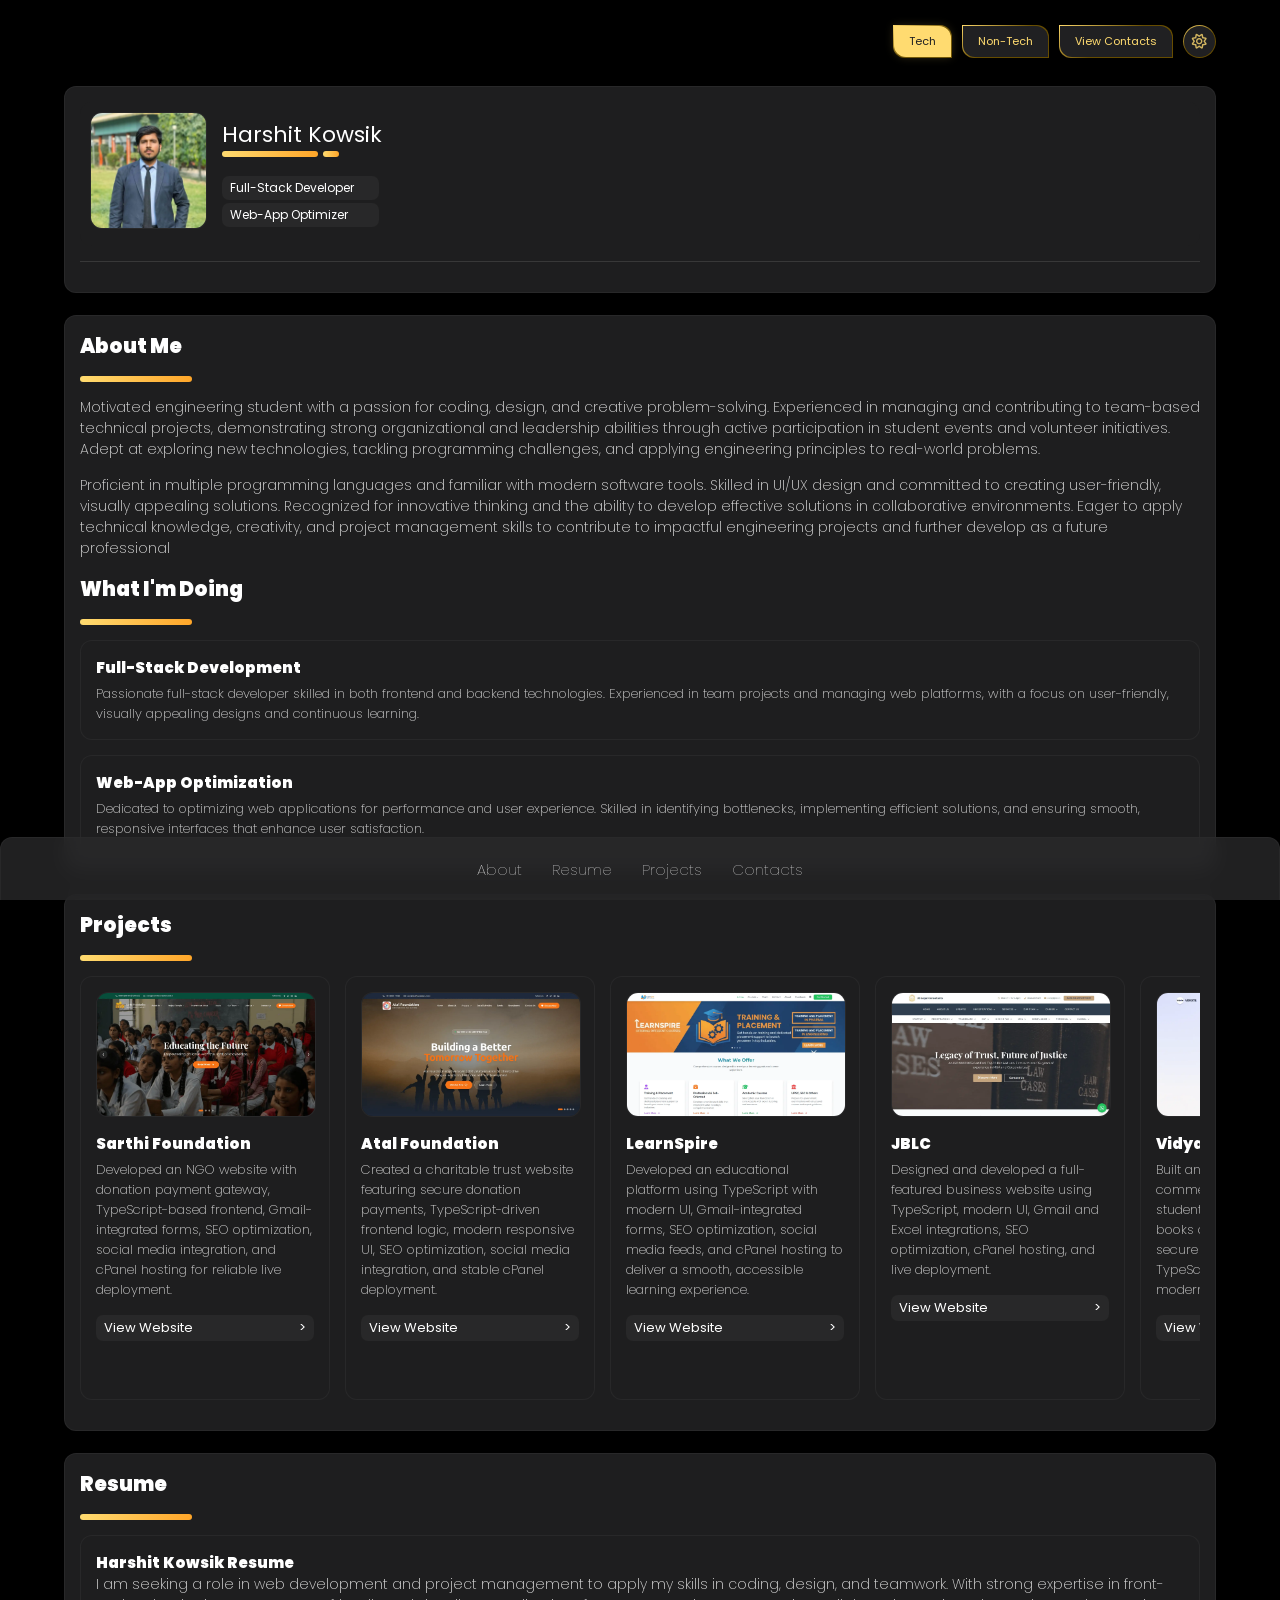
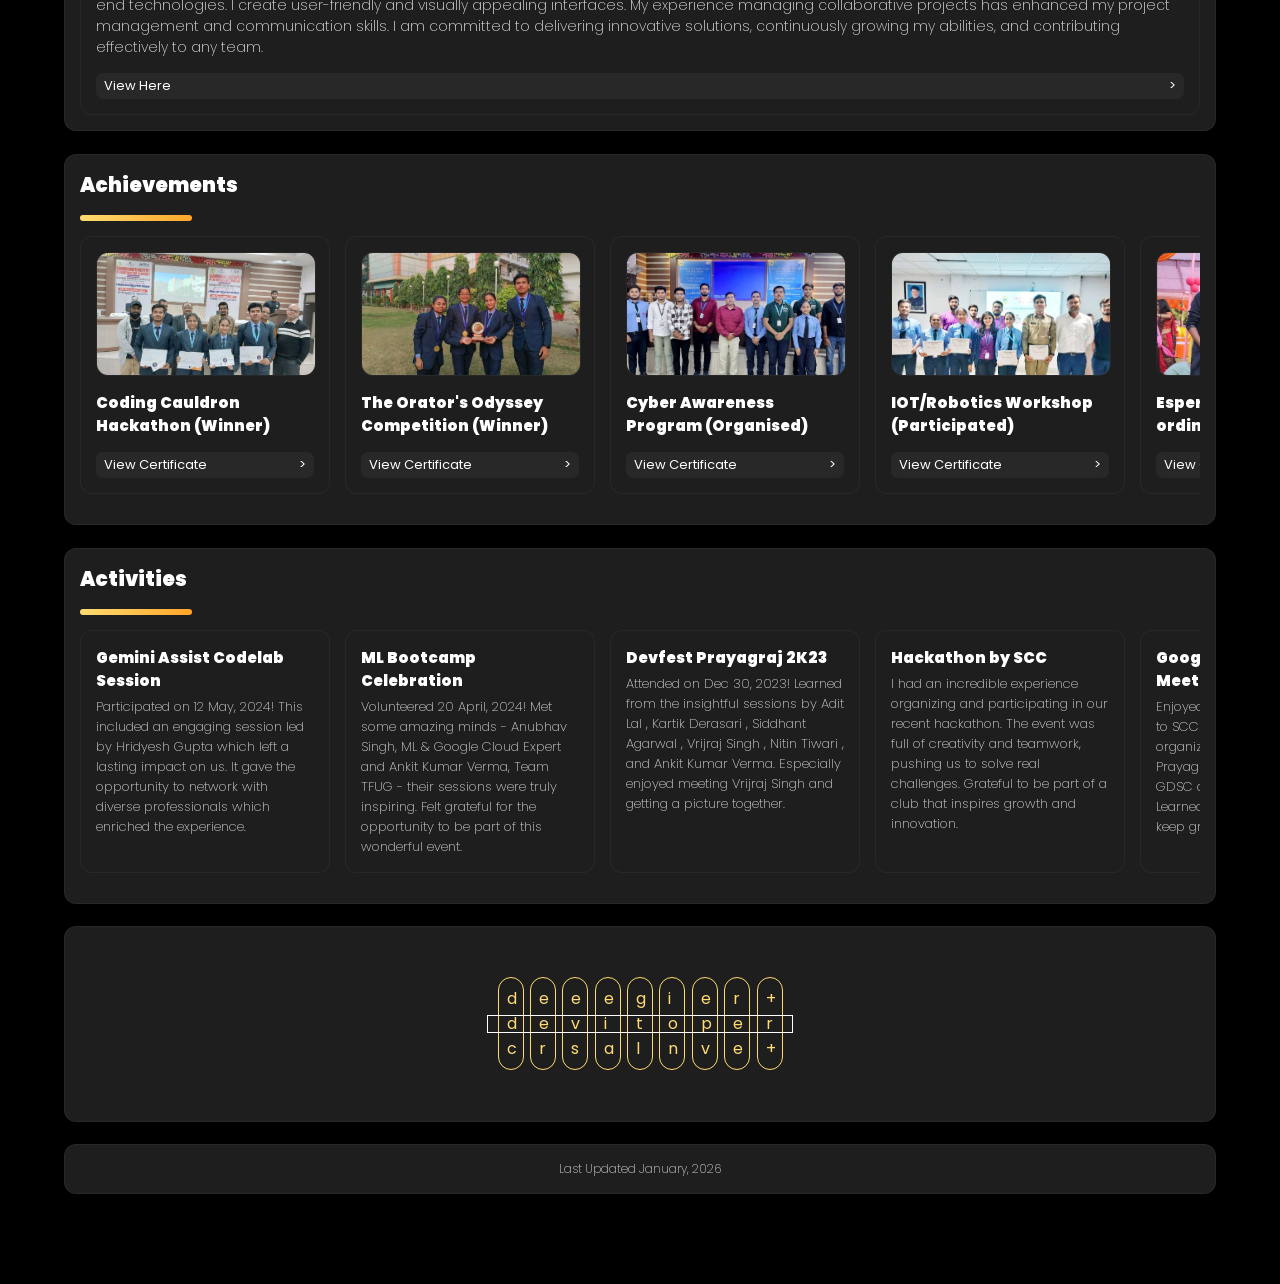
<file: index.html>
<!DOCTYPE html>
<html lang="en">

<head>
    <meta charset="UTF-8">
    <meta name="viewport" content="width=device-width, initial-scale=1.0">
    <meta name="google-site-verification" content="PPWFb1qhjccCK_NmhseVxP7YTBAi-miDOWcSmSkQ700" />
    <link rel="preconnect" href="https://fonts.googleapis.com">
    <link rel="preconnect" href="https://fonts.gstatic.com" crossorigin>
    <link rel="stylesheet" href="styles/style.css">
    <link href="https://fonts.googleapis.com/css2?family=Poppins:wght@300;400;500;600&amp;display=swap"
        rel="stylesheet">  
    <link rel="stylesheet" href="https://cdnjs.cloudflare.com/ajax/libs/font-awesome/6.0.0-beta3/css/all.min.css">
    <meta name="description"
        content="Harshit Kowsik is a full-stack developer and creative brand strategist from Bihar, India. Explore web development, UI/UX design, SEO-ready projects, and creative branding work.">
    <meta name="keywords" content="Harshit Kowsik, full-stack developer, web developer, UI/UX designer, brand strategist, portfolio, SEO, responsive websites">
    <meta name="author" content="Harshit Kowsik">
    <meta name="robots" content="index, follow">
    <link rel="canonical" href="https://harshitkowsik.vercel.app/">
    <meta property="og:type" content="website">
    <meta property="og:title" content="Harshit Kowsik - Full-Stack Developer & Brand Strategist">
    <meta property="og:description"
        content="Discover the portfolio of Harshit Kowsik: web development, UI/UX design, SEO optimization, and creative brand strategy projects.">
    <meta property="og:image" content="https://harshitkowsik.vercel.app/images/main-image.webp">
    <meta property="og:url" content="https://harshitkowsik.vercel.app/">
    <meta property="og:locale" content="en_IN">
    <meta name="twitter:card" content="summary_large_image">
    <meta name="twitter:title" content="Harshit Kowsik - Full-Stack Developer & Brand Strategist">
    <meta name="twitter:description"
        content="Discover the portfolio of Harshit Kowsik: web development, UI/UX design, SEO optimization, and creative brand strategy projects.">
    <meta name="twitter:image" content="https://harshitkowsik.vercel.app/images/main-image.webp">
    <meta name="twitter:site" content="@harshitkowsik">
    <meta name="twitter:creator" content="@harshitkowsik">
    <meta name="theme-color" content="#202022">
    <link rel="icon" type="image/x-icon" href="./images/main-image.webp">
    <title>Harshit Kowsik - Full-Stack Developer & Brand Strategist</title>
    <script type="application/ld+json">
    {
      "@context": "https://schema.org",
      "@type": "Person",
      "name": "Harshit Kowsik",
      "url": "https://harshitkowsik.vercel.app/",
      "image": "https://harshitkowsik.vercel.app/images/main-image.webp",
      "jobTitle": "Full-Stack Developer & Brand Strategist",
      "description": "Full-stack developer and creative brand strategist specializing in web development, UI/UX design, SEO, and digital branding.",
      "sameAs": [
        "https://github.com/harshitkowsik",
        "https://in.linkedin.com/in/harshitkowsik",
        "https://www.instagram.com/harshitkowsik/",
        "https://x.com/harshitkowsik"
      ],
      "address": {
        "@type": "PostalAddress",
        "addressLocality": "Bihar",
        "addressCountry": "IN"
      }
    }
    </script>

</head>

<body>
    <div class="mode-toggle">
        <div class="custom-btn active" id="tech-btn" onclick="toggleMode('tech')">
            <div class="custom-btn-inner">Tech</div>
        </div>
        <div class="custom-btn" id="non-tech-btn" onclick="toggleMode('non-tech')">
            <div class="custom-btn-inner">Non-Tech</div>
        </div>
        <div class="custom-btn" onclick="showContacts()">
            <div class="custom-btn-inner">View Contacts</div>
        </div>
        <div class="custom-btn-theme">
            <div class="custom-btn-inner-theme">
                <div class="light-mode-btn" onclick="setLightMode()" aria-label="Switch to Light Mode"><i id="i-theme"
                        class="far fa-sun"></i></div>
                <div class="dark-mode-btn" onclick="setDarkMode()" aria-label="Switch to Dark Mode"
                    style="display: none;"><i id="i-theme" class="far fa-moon"></i></div>
            </div>
        </div>
    </div>


    <nav class="bottom-nav">
        <ul>
            <li>
                <a href="#about">About</a>
            </li>
            <li>
                <a href="#resume">Resume</a>
            </li>
            <li>
                <a href="#projects">Projects</a>
            </li>
            <li>
                <a href="#" onclick=showContacts()>Contacts</a>
            </li>
        </ul>
    </nav>

    <div class="main">
        <div class="main-head">
            <div class="main-head-content">
                <img class="main-image" src="./images/main-image.webp"
                    alt="Harshit Kowsik - Full-Stack Developer and UI Designer">
            </div>
            <div class="main-head-content">
                <h1 class="name">Harshit Kowsik</h1>
                <div class="color">
                    <div class="color-rod"></div>
                    <div class="color-dot"></div>
                </div>
                <p class="title">Full-Stack Developer</p>
                <p class="title">Web-App Optimizer</p>
            </div>
        </div>
        <div class="hr">
        </div>

        <div class="contacts" id="contacts">
            <div class="contacts-main">
                <div class="contact-icon">
                    <i class="fas fa-envelope"></i>
                </div>
                <div class="contacts-main-content">
                    <p class="contacts-title">EMAIL</p>
                    <a href="mailto:harshitkowsik@gmail.com">
                        <p class="contacts-info">harshitkowsik@gmail.com</p>
                    </a>
                </div>
            </div>

            <div class="contacts-main">
                <div class="contact-icon">
                    <i class="fas fa-phone"></i>
                </div>
                <div class="contacts-main-content">
                    <p class="contacts-title">PHONE</p>
                    <a href="tel:+918102355103">
                        <p class="contacts-info">+91-8102355103</p>
                    </a>
                </div>
            </div>
            <div class="contacts-main">
                <div class="contact-icon">
                    <i class="fas fa-location-dot"></i>
                </div>
                <div class="contacts-main-content">
                    <p class="contacts-title">LOCATION</p>
                    <p class="contacts-info">Bihar, India</p>
                </div>
            </div>

            <div class="hr">
            </div>

            <div class="social-icons">
                <a href="https://github.com/harshitkowsik" target="_blank" class="github" aria-label="GitHub Profile"><i
                        class="fab fa-github"></i></a>
                <a href="https://in.linkedin.com/in/harshitkowsik" target="_blank" class="linkedin"
                    aria-label="LinkedIn Profile"><i class="fab fa-linkedin"></i></a>
                <a href="https://www.instagram.com/harshitkowsik/" target="_blank" class="instagram"
                    aria-label="Instagram Profile"><i class="fab fa-instagram"></i></a>
                <a href="https://x.com/harshitkowsik" target="_blank" class="twitter" aria-label="Twitter Profile"><i
                        class="fab fa-twitter"></i></a>

            </div>

        </div>

    </div>

    <div class="about" id="about">
        <div class="about-title">About Me</div>
        <div class="color-dot" style="margin-bottom: 0px;"></div>
        <p class="about-info">Motivated engineering student with a passion for coding, design, and creative
            problem-solving. Experienced in managing and contributing to team-based technical projects, demonstrating
            strong organizational and leadership abilities through active participation in student events and volunteer
            initiatives. Adept at exploring new technologies, tackling programming challenges, and applying engineering
            principles to real-world problems.
        </p>

        <p class="about-info">Proficient in multiple programming languages and familiar with modern software tools.
            Skilled in UI/UX design and committed to creating user-friendly, visually appealing solutions. Recognized
            for innovative thinking and the ability to develop effective solutions in collaborative environments. Eager
            to apply technical knowledge, creativity, and project management skills to contribute to impactful
            engineering projects and further develop as a future professional</p>
        <div class="about-title">What I'm Doing</div>
        <div class="color-dot" style="margin-bottom: 0px;"></div>
        <div class="about-tokens">
            <div>
                <div class="about-tokens-title">Full-Stack Development</div>
                <div class="about-tokens-info"> Passionate full-stack developer skilled in both frontend and backend
                    technologies. Experienced in team projects and managing web platforms, with a focus on
                    user-friendly, visually appealing designs and continuous learning.

                </div>
            </div>
        </div>
        <div class="about-tokens">
            <div>
                <div class="about-tokens-title">Web-App Optimization</div>
                <div class="about-tokens-info"> Dedicated to optimizing web applications for performance and user
                    experience. Skilled in identifying bottlenecks, implementing efficient solutions, and ensuring
                    smooth, responsive interfaces that enhance user satisfaction.
                </div>
            </div>
        </div>
    </div>

    <script>

        function showContacts() {
            const contactDivs = document.querySelectorAll('.contacts');
            contactDivs.forEach(div => {
                if (div.classList.contains('show')) {
                    div.classList.remove('show');
                }
                else {
                    div.classList.add('show');
                }
            });
        }

        function setLightMode() {
            document.body.style.filter = 'invert(1)';
            document.querySelectorAll('img').forEach(function (img) {
                img.style.filter = 'invert(1)';
            });
            document.querySelectorAll('.light-mode-btn').forEach(btn => btn.style.display = 'none');
            document.querySelectorAll('.dark-mode-btn').forEach(btn => btn.style.display = 'inline');
        }

        function setDarkMode() {
            document.body.style.filter = 'none';
            document.querySelectorAll('img').forEach(function (img) {
                img.style.filter = 'none';
            });
            document.querySelectorAll('.light-mode-btn').forEach(btn => btn.style.display = 'inline');
            document.querySelectorAll('.dark-mode-btn').forEach(btn => btn.style.display = 'none');
        }
    </script>


    <div id="projects" class="projects">
        <div class="projects-title">Projects</div>
        <div class="color-dot" style="margin-bottom: 0px;"></div>
        <div class="projects-tokens-area">





            <div class="projects-tokens">
                <img src="./images/sarthi_desktop.webp" class="projects-image"
                    alt="Sarthi Foundation website screenshot">
                <div>
                    <div class="projects-tokens-title">Sarthi Foundation</div>
                    <div class="projects-tokens-info">Developed an NGO website with donation payment gateway,
                        TypeScript-based frontend, Gmail-integrated forms, SEO optimization, social media integration,
                        and cPanel hosting for reliable live deployment.
                    </div>
                </div>
                <a href="https://sarthifoundation.ind.in/" target="_blank">
                    <div class="projects-tokens-button">View Website <span>></span></div>
                </a>
            </div>

            <div class="projects-tokens">
                <img src="./images/atal_desktop.webp" class="projects-image" alt="Atal Foundation website screenshot">
                <div>
                    <div class="projects-tokens-title">Atal Foundation</div>
                    <div class="projects-tokens-info">Created a charitable trust website featuring secure donation
                        payments, TypeScript-driven frontend logic, modern responsive UI, SEO optimization, social media
                        integration, and stable cPanel deployment.
                    </div>
                </div>
                <a href="https://atalfoundation.ind.in/" target="_blank">
                    <div class="projects-tokens-button">View Website <span>></span></div>
                </a>
            </div>

            <div class="projects-tokens">
                <img src="./images/learnspire_desktop.webp" class="projects-image"
                    alt="LearnSpire educational platform screenshot">
                <div>
                    <div class="projects-tokens-title">LearnSpire</div>
                    <div class="projects-tokens-info">Developed an educational platform using TypeScript with modern UI,
                        Gmail-integrated forms, SEO optimization, social media feeds, and cPanel hosting to deliver a
                        smooth, accessible learning experience.
                    </div>
                </div>
                <a href="https://learnspire.org" target="_blank">
                    <div class="projects-tokens-button">View Website <span>></span></div>
                </a>
            </div>

            <div class="projects-tokens">
                <img src="./images/jblc_desktop.webp" class="projects-image" alt="JBLC business website screenshot">
                <div>
                    <div class="projects-tokens-title">JBLC</div>
                    <div class="projects-tokens-info">Designed and developed a full-featured business website using
                        TypeScript, modern UI, Gmail and Excel integrations, SEO optimization, cPanel hosting, and live
                        deployment.
                    </div>
                </div>
                <a href="https://jblc.in" target="_blank">
                    <div class="projects-tokens-button">View Website <span>></span></div>
                </a>
            </div>

            <div class="projects-tokens">
                <img src="./images/vidyate_desktop.webp" class="projects-image"
                    alt="Vidyate e-commerce platform screenshot">
                <div>
                    <div class="projects-tokens-title">Vidyate</div>
                    <div class="projects-tokens-info">Built an education-focused e-commerce platform enabling students
                        to browse and purchase books and study materials, with secure payment methods, TypeScript-based
                        architecture, modern UI, and SEO optimization.
                    </div>
                </div>
                <a href="https://vidyate-student-hub.vercel.app/" target="_blank">
                    <div class="projects-tokens-button">View Website <span>></span></div>
                </a>
            </div>

            <div class="projects-tokens">
                <img src="./images/bedramake.webp" class="projects-image"
                    alt="Bedramake platform screenshot">
                <div>
                    <div class="projects-tokens-title">Bedramake</div>
                    <div class="projects-tokens-info">Built an academic publishing and research repository platform enabling scholars and students to discover, publish, and access books, journals, and scholarly materials, with a TypeScript-based architecture, modern UI, form handling, and SEO optimization.
                    </div>
                </div>
                <a href="https://bedramake.vercel.app/" target="_blank">
                    <div class="projects-tokens-button">View Website <span>></span></div>
                </a>
            </div>

            <div class="projects-tokens">
                <img src="./images/dramishra_desktop.webp" class="projects-image"
                    alt="Dr Portfolio personal brand website screenshot">
                <div>
                    <div class="projects-tokens-title">Dr Portfolio</div>
                    <div class="projects-tokens-info">Built a professional personal-brand website from scratch using
                        TypeScript, modern responsive design, Gmail-integrated forms, SEO optimization, social media
                        feeds, and cPanel-based live deployment.
                    </div>
                </div>
                <a href="https://dramishra.in" target="_blank">
                    <div class="projects-tokens-button">View Website <span>></span></div>
                </a>
            </div>

            <div class="projects-tokens">
                <img src="./images/truegamble.webp" class="projects-image" alt="trueGamble gaming platform screenshot">
                <div>
                    <div class="projects-tokens-title">trueGamble </div>
                    <div class="projects-tokens-info">trueGamble is a web-based gaming platform users enjoy the
                        excitement of real gambling without any financial risk. It features game table for a fun, safe
                        gaming experience.
                    </div>
                </div>
                <a href="https://github.com/harshitkowsik/trueGamble" target="_blank">
                    <div class="projects-tokens-button">Show Project <span>></span></div>
                </a>
                <a href="https://truegamble.vercel.app/" target="_blank">
                    <div class="projects-tokens-button">View Website <span>></span></div>
                </a>
            </div>

            <div class="projects-tokens">
                <img src="./images/mybucket.webp" class="projects-image"
                    alt="myBucket bucket list application screenshot">
                <div>
                    <div class="projects-tokens-title">myBucket </div>
                    <div class="projects-tokens-info">myBucket is a user-friendly platform to create and manage personal
                        bucket lists with customizable themes and easy task organization. Designed for simplicity and
                        efficiency.
                    </div>
                </div>
                <a href="https://github.com/harshitkowsik/myBucket" target="_blank">
                    <div class="projects-tokens-button">Show Project <span>></span></div>
                </a>
                <a href="https://mybucketproject.vercel.app/" target="_blank">
                    <div class="projects-tokens-button">View Website <span>></span></div>
                </a>
            </div>

            <div class="projects-tokens">
                <img src="./images/locataxi.webp" class="projects-image"
                    alt="Locataxi Lite ride booking platform screenshot">
                <div>
                    <div class="projects-tokens-title">Locataxi Lite </div>
                    <div class="projects-tokens-info">Locataxi Lite is a simple platform to book safe rides and access
                        auto driver contacts in Laos. Easily book, track, and pay for trips online with quick and
                        reliable service.
                    </div>
                </div>
                <a href="https://github.com/A-N-U-S-I-N/Loca_Taxi" target="_blank">
                    <div class="projects-tokens-button">Show Project <span>></span></div>
                </a>
                <a href="https://locataxi.onrender.com/" target="_blank">
                    <div class="projects-tokens-button">View Website <span>></span></div>
                </a>
            </div>

            <div class="projects-tokens" id="token-hide">
                <img src="./images/usi.webp" class="projects-image" alt="Vriddhi USI Cultural Club website screenshot">
                <div>
                    <div class="projects-tokens-title">Vriddhi - USI Cultural Club </div>
                    <div class="projects-tokens-info">Vriddhi is the official USI Cultural Club website, built with
                        HTML5 and CSS. It’s responsive, featuring forms, events, and videos, and welcomes all cultural
                        enthusiasts. Easy to use and updated.
                    </div>
                </div>
                <a href="https://github.com/harshitkowsik/usiculturalclub" target="_blank">
                    <div class="projects-tokens-button">Show Project <span>></span></div>
                </a>
                <a href="https://usiculturalclub.vercel.app/" target="_blank">
                    <div class="projects-tokens-button">View Website <span>></span></div>
                </a>
            </div>

            <div class="projects-tokens">
                <img src="./images/cogito.webp" class="projects-image" alt="Google Cogito music player screenshot">
                <div>
                    <div class="projects-tokens-title">Google Cogito </div>
                    <div class="projects-tokens-info">Google Cogito is a frontend music player built with HTML, CSS, and
                        JavaScript, offering a sleek, modern interface and customizable themes for an immersive
                        listening experience.
                    </div>
                </div>
                <a href="https://github.com/harshitkowsik/for_team_cogito" target="_blank">
                    <div class="projects-tokens-button">Show Project <span>></span></div>
                </a>
                <a href="https://htmlpreview.github.io/?https://github.com/harshitkowsik/for_team_cogito/blob/main/index.html"
                    target="_blank">
                    <div class="projects-tokens-button">View Website <span>></span></div>
                </a>
            </div>

            <div class="projects-tokens">
                <img src="./images/blocksflow.webp" class="projects-image"
                    alt="Blocks Flow project visualization app screenshot">
                <div>
                    <div class="projects-tokens-title">Blocks Flow</div>
                    <div class="projects-tokens-info">Blocks Flow is an interactive web app for visualizing block-based
                        flows. Users easily create, organize, and track project blocks, making clear and efficient.
                        Clean design enhances usability.
                    </div>
                </div>
                <a href="https://github.com/harshitkowsik/blocks_flow" target="_blank">
                    <div class="projects-tokens-button">Show Project <span>></span></div>
                </a>
                <a href="https://blocks-flow.vercel.app/" target="_blank">
                    <div class="projects-tokens-button">View Website <span>></span></div>
                </a>
            </div>

            <div class="projects-tokens">
                <img src="./images/sgi.webp" class="projects-image" alt="SGI Medico hospital website screenshot">
                <div>
                    <div class="projects-tokens-title">SGI Medico </div>
                    <div class="projects-tokens-info">SGI Medico is a simple hospital website for online registration,
                        booking appointments, and secure login. Patients get health tips and medicine advice easily
                        through the platform.
                    </div>
                </div>
                <a href="https://github.com/harshitkowsik/for_team_sgi_medico" target="_blank">
                    <div class="projects-tokens-button">Show Project <span>></span></div>
                </a>
                <a href="https://htmlpreview.github.io/?https://github.com/harshitkowsik/for_team_sgi_medico/blob/main/index.html"
                    target="_blank">
                    <div class="projects-tokens-button">View Website <span>></span></div>
                </a>
            </div>

            <div class="projects-tokens">
                <img src="./images/sayno.webp" class="projects-image"
                    alt="Say No to Mouse accessibility web app screenshot">
                <div>
                    <div class="projects-tokens-title">Say No To Mouse </div>
                    <div class="projects-tokens-info">Say No to Mouse is a web app promoting keyboard-only navigation to
                        improve accessibility. It developers to test websites without a mouse, features are usable via
                        keyboard.
                    </div>
                </div>
                <a href="https://github.com/harshitkowsik/say_no_to_mouse" target="_blank">
                    <div class="projects-tokens-button">Show Project <span>></span></div>
                </a>
                <a href="https://say-no-to-mouse.vercel.app/" target="_blank">
                    <div class="projects-tokens-button">View Website <span>></span></div>
                </a>
            </div>

            <div class="projects-tokens">
                <img src="./images/rcg.webp" class="projects-image" alt="Random Color Generator tool screenshot">
                <div>
                    <div class="projects-tokens-title">Random Color Genrator </div>
                    <div class="projects-tokens-info">Random Color Generator is a fun web project built with HTML, CSS,
                        and JavaScript. It helps users instantly generate random colors and copy hex codes for creative
                        inspiration and design work.
                    </div>
                </div>
                <a href="https://github.com/harshitkowsik/random_color_generator" target="_blank">
                    <div class="projects-tokens-button">Show Project <span>></span></div>
                </a>
                <a href="https://htmlpreview.github.io/?https://github.com/harshitkowsik/random_color_generator/blob/main/index.html"
                    target="_blank">
                    <div class="projects-tokens-button">View Website <span>></span></div>
                </a>
            </div>

            <div class="projects-tokens">
                <img src="./images/slider.webp" class="projects-image" alt="About Me Slider project screenshot">
                <div>
                    <div class="projects-tokens-title">About Me Slider</div>
                    <div class="projects-tokens-info">About Me Slider is a fun web project built with HTML, CSS, and
                        JavaScript. It helps designers and developers beat creative blocks and can be easily customized
                        for personal needs.
                    </div>
                </div>
                <a href="https://github.com/harshitkowsik/about_me_slider" target="_blank">
                    <div class="projects-tokens-button">Show Project <span>></span></div>
                </a>
                <a href="https://html-preview.github.io/?url=https://github.com/harshitkowsik/about_me_slider/blob/main/index.html"
                    target="_blank">
                    <div class="projects-tokens-button">View Website <span>></span></div>
                </a>
            </div>


        </div>
    </div>


    <div class="resume" id="resume">
        <div class="projects-title">Resume</div>
        <div class="color-dot" style="margin-bottom: 0px;"></div>
        <div class="projects-tokens" style="width: 100%;">
            <div>
                <div class="projects-tokens-title">Harshit Kowsik Resume </div>
                <div class="about-info">I am seeking a role in web development and project management to apply my skills
                    in coding, design, and teamwork. With strong expertise in front-end technologies. I create
                    user-friendly and visually appealing interfaces. My experience managing collaborative projects has
                    enhanced my project management and communication skills. I am committed to delivering innovative
                    solutions, continuously growing my abilities, and contributing effectively to any team.
                    <br>
                </div>
            </div>
            <a href="https://drive.google.com/drive/folders/1tjY5xqikZtcYhWvHIKcNYIRGxg6Blnm4?usp=drive_link"
                target="_blank">
                <div class="projects-tokens-button">View Here <span>></span></div>
            </a>
        </div>
    </div>

    <div id="ach" class="ach">
        <div class="ach-title">Achievements</div>
        <div class="color-dot" style="margin-bottom: 0px;"></div>
        <div class="ach-tokens-area">
            <div class="ach-tokens">
                <img src="./images/hack.webp" class="ach-image" alt="Coding Cauldron Hackathon Winner certificate">
                <div>
                    <div class="ach-tokens-title">Coding Cauldron Hackathon (Winner)
                    </div>
                    <a href="https://drive.google.com/drive/folders/1zJX2X1-P4RQFVDsGImM0D8uNYz1lkYMY?usp=sharing"
                        target="_blank">
                        <div class="ach-tokens-button" style="margin-top: 15px;">View Certificate <span>></span></div>
                    </a>
                </div>
            </div>
            <div class="ach-tokens">
                <img src="./images/ora.webp" class="ach-image"
                    alt="The Orator's Odyssey Competition Winner certificate">
                <div>
                    <div class="ach-tokens-title"> The Orator's Odyssey Competition (Winner)
                    </div>
                    <a href="https://drive.google.com/drive/folders/1zJX2X1-P4RQFVDsGImM0D8uNYz1lkYMY?usp=sharing"
                        target="_blank">
                        <div class="ach-tokens-button" style="margin-top: 15px;">View Certificate <span>></span></div>
                    </a>
                </div>
            </div>

            <div class="ach-tokens">
                <img src="./images/cyber.webp" class="ach-image" alt="Cyber Awareness Program certificate">
                <div>
                    <div class="ach-tokens-title">Cyber Awareness Program (Organised)
                    </div>
                    <a href="https://drive.google.com/drive/folders/1zJX2X1-P4RQFVDsGImM0D8uNYz1lkYMY?usp=sharing"
                        target="_blank">
                        <div class="ach-tokens-button" style="margin-top: 15px;">View Certificate <span>></span></div>
                    </a>
                </div>
            </div>
            <div class="ach-tokens">
                <img src="./images/iot.webp" class="ach-image" alt="IOT Robotics Workshop certificate">
                <div>
                    <div class="ach-tokens-title">IOT/Robotics Workshop (Participated)
                    </div>
                    <a href="https://drive.google.com/drive/folders/1zJX2X1-P4RQFVDsGImM0D8uNYz1lkYMY?usp=sharing"
                        target="_blank">
                        <div class="ach-tokens-button" style="margin-top: 15px;">View Certificate <span>></span></div>
                    </a>
                </div>
            </div>
            <div class="ach-tokens">
                <img src="./images/cor.webp" class="ach-image" alt="Esperanza 2K23 Coordination certificate">
                <div>
                    <div class="ach-tokens-title">Esperanza 2K23 (Co-ordinated )
                    </div>
                    <a href="https://drive.google.com/drive/folders/1zJX2X1-P4RQFVDsGImM0D8uNYz1lkYMY?usp=sharing"
                        target="_blank">
                        <div class="ach-tokens-button" style="margin-top: 15px;">View Certificate <span>></span></div>
                    </a>
                </div>
            </div>

        </div>
    </div>


    <div id="exp" class="exp">
        <div class="exp-title">Activities</div>
        <div class="color-dot" style="margin-bottom: 0px;"></div>
        <div class="exp-tokens-area">
            <div class="exp-tokens">
                <div>
                    <div class="exp-tokens-title">Gemini Assist Codelab Session
                    </div>
                    <div class="exp-tokens-info">Participated on 12 May, 2024! This included an engaging session led by
                        Hridyesh Gupta which left a lasting impact on us. It gave the opportunity
                        to network with diverse professionals which enriched the experience.
                    </div>
                </div>
            </div>
            <div class="exp-tokens">
                <div>
                    <div class="exp-tokens-title">ML Bootcamp Celebration
                    </div>
                    <div class="exp-tokens-info">Volunteered 20 April, 2024! Met some amazing minds - Anubhav Singh, ML
                        & Google Cloud Expert and Ankit Kumar Verma, Team TFUG - their sessions were truly inspiring.
                        Felt grateful for the opportunity to be part of this wonderful event.
                    </div>
                </div>
            </div>
            <div class="exp-tokens">
                <div>
                    <div class="exp-tokens-title">Devfest Prayagraj 2K23
                    </div>
                    <div class="exp-tokens-info">Attended on Dec 30, 2023! Learned from the insightful sessions by Adit
                        Lal , Kartik Derasari , Siddhant Agarwal , Vrijraj Singh , Nitin Tiwari , and Ankit Kumar Verma.
                        Especially enjoyed meeting Vrijraj Singh and getting a picture together.
                    </div>
                </div>
            </div>
            <div class="exp-tokens">
                <div>
                    <div class="exp-tokens-title">Hackathon by SCC
                    </div>
                    <div class="exp-tokens-info">I had an incredible experience organizing and participating in our
                        recent hackathon. The event was full of creativity and teamwork, pushing us to solve real
                        challenges. Grateful to be part of a club that inspires growth and innovation.
                    </div>
                </div>
            </div>
            <div class="exp-tokens">
                <div>
                    <div class="exp-tokens-title">Google Developer Group Meetup
                    </div>
                    <div class="exp-tokens-info">Enjoyed on Nov 17th, 2023! Grateful to SCC - SIET Coding Club for
                        organizing & GDG & TFUG Prayagraj, for his inspiring talk on GDSC and
                        developer knowledge. Learned a lot and felt motivated to keep growing.ether.
                    </div>
                </div>
            </div>

        </div>
    </div>

    <div class="main non-tech-page" style="display: none;">
        <div class="main-head">
            <div class="main-head-content">
                <img class="main-image" src="./images-non-tech/harshit-kowsik.webp"
                    alt="Harshit Kowsik - Creative Professional">
            </div>
            <div class="main-head-content">
                <h1 class="name">Harshit Kowsik</h1>
                <div class="color">
                    <div class="color-rod"></div>
                    <div class="color-dot"></div>
                </div>
                <p class="title"> Creative Designer</p>
                <p class="title"> Brand Strategist</p>
            </div>
        </div>
        <div class="hr">
        </div>

        <div class="contacts">
            <div class="contacts-main">
                <div class="contact-icon">
                    <i class="fas fa-envelope"></i>
                </div>
                <div class="contacts-main-content">
                    <p class="contacts-title">EMAIL</p>
                    <a href="mailto:harshitkowsik@gmail.com">
                        <p class="contacts-info">harshitkowsik@gmail.com</p>
                    </a>
                </div>
            </div>

            <div class="contacts-main">
                <div class="contact-icon">
                    <i class="fas fa-phone"></i>
                </div>
                <div class="contacts-main-content">
                    <p class="contacts-title">PHONE</p>
                    <a href="tel:+918102355103">
                        <p class="contacts-info">+91-8102355103</p>
                    </a>
                </div>
            </div>
            <div class="contacts-main">
                <div class="contact-icon">
                    <i class="fas fa-location-dot"></i>
                </div>
                <div class="contacts-main-content">
                    <p class="contacts-title">LOCATION</p>
                    <p class="contacts-info">Bihar, India</p>
                </div>
            </div>

            <div class="hr">
            </div>

            <div class="social-icons">
                <a href="https://github.com/harshitkowsik" target="_blank" class="github" aria-label="GitHub Profile"><i
                        class="fab fa-github"></i></a>
                <a href="https://in.linkedin.com/in/harshitkowsik" target="_blank" class="linkedin"
                    aria-label="LinkedIn Profile"><i class="fab fa-linkedin"></i></a>
                <a href="https://www.instagram.com/harshitkowsik/" target="_blank" class="instagram"
                    aria-label="Instagram Profile"><i class="fab fa-instagram"></i></a>
                <a href="https://x.com/harshitkowsik" target="_blank" class="twitter" aria-label="Twitter Profile"><i
                        class="fab fa-twitter"></i></a>
            </div>
        </div>
    </div>

    <div class="about non-tech-page" id="non-tech-about" style="display: none;">
        <div class="about-title">About Me</div>
        <div class="color-dot" style="margin-bottom: 0px;"></div>
        <p class="about-info">I am a creative strategist and design leader with a passion for building cohesive,
            high-impact brand ecosystems. My expertise spans the entire creative spectrum from meticulous graphic design
            and digital content production to high-level marketing strategy and large-scale event management. I
            specialize in weaving together complex creative threads into a singular, compelling narrative that drives
            brand growth and audience loyalty.</p>
        <p class="about-info">Having navigated a diverse array of roles including Creative Director, Brand Strategist,
            and Multimedia Producer, I bring a unique, 360-degree perspective to every challenge. I am dedicated to
            pushing the boundaries of visual storytelling and strategic communication, ensuring that every project I
            touch is not only aesthetically superior but also fundamentally aligned with core business objectives and
            audience needs.</p>
    </div>

    <div class="what-im-doing non-tech-page" id="what-im-doing" style="display: none;">
        <div class="about-title">What I'm Doing</div>
        <div class="color-dot" style="margin-bottom: 0px;"></div>
        <div class="what-list-container">
            <div class="non-tech-tags-container">
                <div class="what-role">Graphic Designer</div>
                <div class="what-role">Creative Designer</div>
                <div class="what-role">Brand Designer</div>
                <div class="what-role">Visual Designer</div>
                <div class="what-role">Print Designer</div>
                <div class="what-role">Multimedia Designer</div>
                <div class="what-role">Creative Content Producer</div>
                <div class="what-role">Digital Content Producer</div>
                <div class="what-role">Video Producer</div>
                <div class="what-role">Videographer</div>
                <div class="what-role">Photographer</div>
                <div class="what-role">Photo Editor</div>
                <div class="what-role">Music Producer</div>
                <div class="what-role">Music Publisher</div>
                <div class="what-role">Audio Engineer</div>
                <div class="what-role">Sound Designer</div>
                <div class="what-role">Social Media Manager</div>
                <div class="what-role">Brand Manager</div>
                <div class="what-role">Marketing Strategist</div>
                <div class="what-role">Brand Strategist</div>
                <div class="what-role">Event Manager</div>
                <div class="what-role">Event Coordinator</div>
                <div class="what-role">Sponsorship Manager</div>
                <div class="what-role">Fundraising Coordinator</div>
                <div class="what-role">PR and Communications Manager</div>
            </div>
        </div>
    </div>

    <div class="my-works non-tech-page" id="my-works" style="display: none;">
        <div class="about-title">Projects</div>
        <div class="color-dot" style="margin-bottom: 0px;"></div>
        <div class="my-works-container">
            <div class="my-work-card">
                <div class="my-work-image-wrapper">
                    <img src="./images-non-tech/works/UGL Audition POster.png" alt="UGL Audition Poster"
                        class="my-work-image">
                </div>
                <div class="my-work-name">UGL Audition Poster</div>
            </div>
            <div class="my-work-card">
                <div class="my-work-image-wrapper">
                    <img src="./images-non-tech/works/Ankit Tiwari - Poster.png" alt="Ankit Tiwari - Poster"
                        class="my-work-image">
                </div>
                <div class="my-work-name">Ankit Tiwari - Poster</div>
            </div>
            <div class="my-work-card">
                <div class="my-work-image-wrapper">
                    <img src="./images-non-tech/works/Eureka Poster.png" alt="Eureka Poster" class="my-work-image">
                </div>
                <div class="my-work-name">Eureka Poster</div>
            </div>
            <div class="my-work-card">
                <div class="my-work-image-wrapper">
                    <img src="./images-non-tech/works/UGL Guest Poster.png" alt="UGL Guest Poster"
                        class="my-work-image">
                </div>
                <div class="my-work-name">UGL Guest Poster</div>
            </div>
            <div class="my-work-card">
                <div class="my-work-image-wrapper">
                    <img src="./images-non-tech/works/Jazbaat Poster.png" alt="Jazbaat Poster" class="my-work-image">
                </div>
                <div class="my-work-name">Jazbaat Poster</div>
            </div>
            <div class="my-work-card">
                <div class="my-work-image-wrapper">
                    <img src="./images-non-tech/works/Usi Got Latent - Poster.png" alt="Usi Got Latent - Poster"
                        class="my-work-image">
                </div>
                <div class="my-work-name">Usi Got Latent - Poster</div>
            </div>
            <div class="my-work-card">
                <div class="my-work-image-wrapper">
                    <img src="./images-non-tech/works/Kavi Sammelan - Poster.png" alt="Kavi Sammelan - Poster"
                        class="my-work-image">
                </div>
                <div class="my-work-name">Kavi Sammelan - Poster</div>
            </div>
            <div class="my-work-card">
                <div class="my-work-image-wrapper">
                    <img src="./images-non-tech/works/VAP Poster.png" alt="VAP Poster" class="my-work-image">
                </div>
                <div class="my-work-name">VAP Poster</div>
            </div>
            <div class="my-work-card">
                <div class="my-work-image-wrapper">
                    <img src="./images-non-tech/works/Sayonara Event Poster.png" alt="Sayonara Event Poster"
                        class="my-work-image">
                </div>
                <div class="my-work-name">Sayonara Event Poster</div>
            </div>
            <div class="my-work-card">
                <div class="my-work-image-wrapper">
                    <img src="./images-non-tech/works/The Orator's Odyssey Poster.png" alt="The Orator's Odyssey Poster"
                        class="my-work-image">
                </div>
                <div class="my-work-name">The Orator's Odyssey Poster</div>
            </div>
            <div class="my-work-card">
                <div class="my-work-image-wrapper">
                    <img src="./images-non-tech/works/Wicked Sunny - Poster.png" alt="Wicked Sunny - Poster"
                        class="my-work-image">
                </div>
                <div class="my-work-name">Wicked Sunny - Poster</div>
            </div>
            <div class="my-work-card">
                <div class="my-work-image-wrapper">
                    <img src="./images-non-tech/works/Workshop Poster.png" alt="Workshop Poster" class="my-work-image">
                </div>
                <div class="my-work-name">Workshop Poster</div>
            </div>
            <div class="my-work-card">
                <div class="my-work-image-wrapper">
                    <img src="./images-non-tech/works/Yoga Day Poster.png" alt="Yoga Day Poster" class="my-work-image">
                </div>
                <div class="my-work-name">Yoga Day Poster</div>
            </div>
            <div class="my-work-card">
                <div class="my-work-image-wrapper">
                    <img src="./images-non-tech/works/Agaaz Banner.png" alt="Agaaz Banner" class="my-work-image">
                </div>
                <div class="my-work-name">Agaaz Banner</div>
            </div>
            <div class="my-work-card">
                <div class="my-work-image-wrapper">
                    <img src="./images-non-tech/works/UGL Back Banner.png" alt="UGL Back Banner" class="my-work-image">
                </div>
                <div class="my-work-name">UGL Back Banner</div>
            </div>
            <div class="my-work-card">
                <div class="my-work-image-wrapper">
                    <img src="./images-non-tech/works/UGL Banner.png" alt="UGL Banner" class="my-work-image">
                </div>
                <div class="my-work-name">UGL Banner</div>
            </div>
            <div class="my-work-card">
                <div class="my-work-image-wrapper">
                    <img src="./images-non-tech/works/Jazbaat - Banner.png" alt="Jazbaat - Banner"
                        class="my-work-image">
                </div>
                <div class="my-work-name">Jazbaat - Banner</div>
            </div>
            <div class="my-work-card">
                <div class="my-work-image-wrapper">
                    <img src="./images-non-tech/works/Usi Got Latent - Banner.png" alt="Usi Got Latent - Banner"
                        class="my-work-image">
                </div>
                <div class="my-work-name">Usi Got Latent - Banner</div>
            </div>
            <div class="my-work-card">
                <div class="my-work-image-wrapper">
                    <img src="./images-non-tech/works/LocaTaxi Lite Banner.png" alt="LocaTaxi Lite Banner"
                        class="my-work-image">
                </div>
                <div class="my-work-name">LocaTaxi Lite Banner</div>
            </div>
            <div class="my-work-card">
                <div class="my-work-image-wrapper">
                    <img src="./images-non-tech/works/Professor EV Gireesh - Banner.png"
                        alt="Professor EV Gireesh - Banner" class="my-work-image">
                </div>
                <div class="my-work-name">Professor EV Gireesh - Banner</div>
            </div>
            <div class="my-work-card">
                <div class="my-work-image-wrapper">
                    <img src="./images-non-tech/works/Bedramak Main Logo.png" alt="Bedramake Network"
                        class="my-work-image">
                </div>
                <div class="my-work-name">Bedramake Network</div>
            </div>
            <div class="my-work-card">
                <div class="my-work-image-wrapper">
                    <img src="./images-non-tech/works/LocaTaxi Logo.png" alt="LocaTaxi Logo" class="my-work-image">
                </div>
                <div class="my-work-name">LocaTaxi Logo</div>
            </div>
            <div class="my-work-card">
                <div class="my-work-image-wrapper">
                    <img src="./images-non-tech/works/Vidyate Logo.png" alt="Vidyate Logo" class="my-work-image">
                </div>
                <div class="my-work-name">Vidyate Logo</div>
            </div>
            <div class="my-work-card">
                <div class="my-work-image-wrapper">
                    <img src="./images-non-tech/works/Vriddhi Logo.png" alt="Vriddhi Logo" class="my-work-image">
                </div>
                <div class="my-work-name">Vriddhi Logo</div>
            </div>
            <div class="my-work-card">
                <div class="my-work-image-wrapper">
                    <img src="./images-non-tech/works/True Gamble Logo.png" alt="True Gamble Logo"
                        class="my-work-image">
                </div>
                <div class="my-work-name">True Gamble Logo</div>
            </div>
            <div class="my-work-card">
                <div class="my-work-image-wrapper">
                    <img src="./images-non-tech/works/TryOnStylist Logo.png" alt="TryOnStylist Logo"
                        class="my-work-image">
                </div>
                <div class="my-work-name">TryOnStylist Logo</div>
            </div>
            <div class="my-work-card">
                <div class="my-work-image-wrapper">
                    <img src="./images-non-tech/works/TryOnStylist.png" alt="TryOnStylist" class="my-work-image">
                </div>
                <div class="my-work-name">TryOnStylist</div>
            </div>
            <div class="my-work-card">
                <div class="my-work-image-wrapper">
                    <img src="./images-non-tech/works/Agaaz Certificate.png" alt="Agaaz Certificate"
                        class="my-work-image">
                </div>
                <div class="my-work-name">Agaaz Certificate</div>
            </div>
            <div class="my-work-card">
                <div class="my-work-image-wrapper">
                    <img src="./images-non-tech/works/UGL Participation Certificate.png"
                        alt="UGL Participation Certificate" class="my-work-image">
                </div>
                <div class="my-work-name">UGL Participation Certificate</div>
            </div>
            <div class="my-work-card">
                <div class="my-work-image-wrapper">
                    <img src="./images-non-tech/works/Vidyate Certificate.png" alt="Vidyate Certificate"
                        class="my-work-image">
                </div>
                <div class="my-work-name">Vidyate Certificate</div>
            </div>
            <div class="my-work-card">
                <div class="my-work-image-wrapper">
                    <img src="./images-non-tech/works/Vriddhi ID Card.png" alt="Vriddhi ID Card" class="my-work-image">
                </div>
                <div class="my-work-name">Vriddhi ID Card</div>
            </div>
            <div class="my-work-card">
                <div class="my-work-image-wrapper">
                    <img src="./images-non-tech/works/Quinreach Creative Agency.png" alt="Quinreach Creative Agency"
                        class="my-work-image">
                </div>
                <div class="my-work-name">Quinreach Creative Agency</div>
            </div>
            <div class="my-work-card">
                <div class="my-work-image-wrapper">
                    <img src="./images-non-tech/works/Vriddhi - Official Works.png" alt="Vriddhi - Official Works"
                        class="my-work-image">
                </div>
                <div class="my-work-name">Vriddhi - Official Works</div>
            </div>
        </div>
    </div>

    <div class="related-links non-tech-page" id="related-links" style="display: none;">
        <div class="about-title">Worked For/At</div>
        <div class="color-dot" style="margin-bottom: 0px;"></div>
        <div class="related-links-container">

            <div class="related-link-card">
                <div class="related-link-image-wrapper">
                    <img src="./images-non-tech/company/scam-beats.jpg" alt="Scam Beats company logo" class="related-link-image">
                </div>
                <div class="related-link-role">Scam Beats</div>
                <a href="https://www.youtube.com/@scambeats" target="_blank" class="related-link-url">Visit <i
                        class="fas fa-arrow-up-right-from-square"></i></a>
            </div>

            <div class="related-link-card">
                <div class="related-link-image-wrapper">
                    <img src="./images-non-tech/company/aqualate.jpg" alt="Aqualate Pvt Ltd logo" class="related-link-image">
                </div>
                <div class="related-link-role">Aqualate Pvt. Ltd.</div>
                <a href="https://aqualatepvtltd.vercel.app/" target="_blank" class="related-link-url">Visit <i
                        class="fas fa-arrow-up-right-from-square"></i></a>
            </div>

            <div class="related-link-card">
                <div class="related-link-image-wrapper">
                    <img src="./images-non-tech/company/feel-vlogs.jpg" alt="Feel Vlogs logo" class="related-link-image">
                </div>
                <div class="related-link-role">Feel Vlogs</div>
                <a href="https://www.instagram.com/feelvlogs" target="_blank" class="related-link-url">Visit <i
                        class="fas fa-arrow-up-right-from-square"></i></a>
            </div>

             <div class="related-link-card">
                <div class="related-link-image-wrapper">
                    <img src="./images-non-tech/company/gdg.jpeg" alt="GDG Prayagraj logo" class="related-link-image">
                </div>
                <div class="related-link-role">GDG Prayagraj</div>
                <a href="https://gdgprayagraj.com/" target="_blank" class="related-link-url">Visit <i
                        class="fas fa-arrow-up-right-from-square"></i></a>
            </div>

            <div class="related-link-card">
                <div class="related-link-image-wrapper">
                    <img src="./images-non-tech/company/tfug.jpeg" alt="TFUG Prayagraj logo" class="related-link-image">
                </div>
                <div class="related-link-role">TFUG Prayagraj</div>
                <a href="https://in.linkedin.com/company/tfug-prayagraj" target="_blank" class="related-link-url">Visit <i
                        class="fas fa-arrow-up-right-from-square"></i></a>
            </div>

            <div class="related-link-card">
                <div class="related-link-image-wrapper">
                    <img src="./images-non-tech/company/usiphotograpghyclub.jpg" alt="USI Photography Club logo" class="related-link-image">
                </div>
                <div class="related-link-role">USI Photography Club</div>
                <a href="https://www.instagram.com/usiphotographyclub" target="_blank" class="related-link-url">Visit <i
                        class="fas fa-arrow-up-right-from-square"></i></a>
            </div>

            <div class="related-link-card">
                <div class="related-link-image-wrapper">
                    <img src="./images-non-tech/company/vriddhi.jpeg" alt="Vriddhi logo" class="related-link-image">
                </div>
                <div class="related-link-role">Vriddhi</div>
                <a href="https://usiculturalclub.vercel.app/" target="_blank" class="related-link-url">Visit <i
                        class="fas fa-arrow-up-right-from-square"></i></a>
            </div>

            <div class="related-link-card">
                <div class="related-link-image-wrapper">
                    <img src="./images-non-tech/company/scc.jpg" alt="SIET Coding Club logo" class="related-link-image">
                </div>
                <div class="related-link-role">SIET Coding Club</div>
                <a href="https://sietcodingclub.vercel.app/" target="_blank" class="related-link-url">Visit <i
                        class="fas fa-arrow-up-right-from-square"></i></a>
            </div>

           


        </div>
    </div>

    <div id="imageModal" class="modal">
        <span class="close-modal">&times;</span>
        <img class="modal-content" id="modalImg">
    </div>

    <div class="slider-section">
        <div class="container">
            <div class="div1">d<br>d<br>c</div>
            <div class="div2">e<br>e<br>r</div>
            <div class="div3">e<br>v<br>s</div>
            <div class="div4">e<br>i<br>a</div>
            <div class="div5">g<br>t<br>l</div>
            <div class="div6">i<br>o<br>n</div>
            <div class="div7">e<br>p<br>v</div>
            <div class="div8">r<br>e<br>e</div>
            <div class="div9">+<br>r<br>+</div>
            <div class="bubble"></div>
        </div>
    </div>
    <div class="last-section">
        <div class="last-section-info">Last Updated January, 2026</div>
    </div>

    <script>
        function toggleMode(mode) {
            const techBtn = document.getElementById('tech-btn');
            const nonTechBtn = document.getElementById('non-tech-btn');
            const techSections = document.querySelectorAll('.main:not(.non-tech-page), .about:not(.non-tech-page), .projects, .resume, .ach, .exp, .bottom-nav');
            const nonTechSections = document.querySelectorAll('.non-tech-page');
            const lastSection = document.querySelector('.last-section');

            if (mode === 'non-tech') {
                techSections.forEach(el => el.style.display = 'none');
                nonTechSections.forEach(el => el.style.display = '');
                techBtn.classList.remove('active');
                nonTechBtn.classList.add('active');
                window.scrollTo({ top: 0, behavior: 'smooth' });
            } else {
                techSections.forEach(el => el.style.display = '');
                nonTechSections.forEach(el => el.style.display = 'none');
                techBtn.classList.add('active');
                nonTechBtn.classList.remove('active');
                window.scrollTo({ top: 0, behavior: 'smooth' });
            }
        }

        // Image Modal Logic
        document.addEventListener('DOMContentLoaded', function() {
            const modal = document.getElementById("imageModal");
            const modalImg = document.getElementById("modalImg");
            const closeBtn = document.querySelector(".close-modal");
            const workImages = document.querySelectorAll(".my-work-image");

            workImages.forEach(img => {
                img.style.cursor = 'pointer';
                img.onclick = function() {
                    modal.style.display = "flex";
                    modalImg.src = this.src;
                }
            });

            closeBtn.onclick = function() {
                modal.style.display = "none";
            }

            modal.onclick = function(event) {
                if (event.target === modal) {
                    modal.style.display = "none";
                }
            }
        });
    </script>
</body>

</html>
</file>
<file: styles/style.css>
html,
body {
    transition: all ease 0.5s;
    scroll-behavior: smooth;
}

* {
    font-family: poppins;
}

body {
    display: flex;
    justify-content: center;
    align-items: center;
    flex-direction: column;
    margin: 0px;
    background-color: black;
    width: 100%;
}

.bottom-nav {
    display: flex;
    justify-content: center;
    align-items: center;
    position: fixed;
    bottom: 0px;
    left: 0px;
    width: 100%;
    height: 7vh;
    background: hsla(240, 1%, 17%, 0.75);
    backdrop-filter: blur(10px);
    border-radius: 12px 12px 0 0;
    z-index: 5;
    box-sizing: border-box;
    border-top: 1px  solid #2b2b2cbf;
    border-right: 1px  solid #2b2b2cbf;
    border-left: 1px  solid #2b2b2cbf;
}

ul {
    display: flex;
    justify-content: center;
    color: white;
    gap: 30px;
    list-style: none;
    font-size: 15px;
    font-weight: 100;
    padding: 0px;
}

a {
    text-decoration: none;
    color: white;
    transition: all ease-out 0.1s;
}

a:hover {
    color: #ffdb70;
    filter: brightness(110%);
}

a:active {
    color: #ffdb70;
    filter: brightness(90%);
}


.main {
    width: 90vw;
    background-color: #1e1e1f;
    border: 1px solid #2b2b2cbf;
    box-sizing: border-box;
    border-radius: 12px;
    margin-top: 2.5vh;
    display: flex;
    justify-content: center;
    flex-direction: column;
    align-items: center;
    padding: 15px;
    gap: 15px;
}

.main-head {
    width: 100%;
    background-color: #1e1e1f;
    box-sizing: border-box;
    border-radius: 12px;
    display: flex;
    justify-content: flex-start;
    align-items: center;
    flex-direction: row;
    padding: 10px;
    gap: 15px;
}

h1 {
    color: white;
    margin: 0px;
    font-size: 24px;     
    font-weight: 400;
}

.name{
    font-size: 22px;
}

.title {
    margin: 3px;
    margin-left: 0px;
    font-size: 12px;
    background-color: #2b2b2cbf;
    padding: 3px 8px;
    border-radius: 7px;
    box-sizing: border-box;
    font-weight: 400;
    color: white;
}

.main-image {
    border-radius: 12px;
    width: 115px;
}

.color {
    display: flex;
    gap: 5px;
}

.color-rod {
    background: linear-gradient(to right, hsl(45, 100%, 72%), hsl(35, 100%, 58%));
    height: 6px;
    border-radius: 1000px;
    margin-bottom: 16px;
    width: 60%;
}

.color-dot {
    background: linear-gradient(to right, hsl(45, 100%, 72%), hsl(35, 100%, 58%));
    height: 6px;
    border-radius: 1000px;
    margin-bottom: 16px;
    width: 10%;
}

.main-head-button:hover {
    filter: brightness(120%);
    transition: all ease 0.2s;
}

.main-head-button-over:active {
    filter: brightness(110%);
    transition: all ease 0.2s;
}

.main-head-button:active {
    filter: brightness(110%);
    transition: all ease 0.2s;
}

.hr {
    height: 1px;
    width: 100%;
    background-color: #383838;
    margin: 16x;
    justify-self: center;
}

.contacts {
    width: 100%;
    display: none;
    flex-direction: column;
    transition: 0.5s ease-in-out;
    scroll-margin-top: 20vh;
}

.contacts {
    width: 100%;
    display: flex;
    flex-direction: column;
    opacity: 0;
    max-height: 0;
    overflow: hidden;
    transition: opacity 0.5s ease, max-height 0.5s ease;
}

.contacts.show {
    opacity: 1;
    max-height: 500px;
    scroll-margin-top: 20vh;
}


.contacts-main {
    display: flex;
    width: 100%;
    gap: 15px;
    align-items: center;
    margin: 10px;
    margin-bottom: 20px;

}

.contacts-main-content {
    display: flex;
    flex-direction: column;
}

.contacts-title {
    margin: 0px;
    color: #d6d6d6b2;
    font-size: 13px;
    font-weight: 300;
}

.contacts-info {
    margin: 0px;
    color: white;
    font-size: 13px;
    font-weight: 300;
}

.icon {
    width: 40px;
    height: 40px;
    border-radius: 7px;
    border: 0px solid;
}

.contact-icon {
    width: 30px;
    height: 30px;
    background-color: #1e1e1f;
    border: 1px solid #2b2b2cbf;
    border-radius: 7px;
    display: flex;
    justify-content: center;
    align-items: center;
    box-sizing: border-box;
}

.contact-icon i:hover {
    opacity:1;
}

.contact-icon i {
    padding: 0 !important;
    font-size: 13px;
    color: #d6d6d6;
    opacity: 0.8;
}

i{
    padding: 15px;
    color: #d6d6d6;
    opacity: 0.8;
    transition: all ease 0.2s;
}

#i-theme{
    padding: 0px; 
    color: #ffdb70;
    opacity: 0.8;
    transition: all ease 0.2s;
}

i:hover #i-theme{
   filter: brightness(120%);
    opacity: 1;
}

#i-theme:hover {
   filter: brightness(120%);
    opacity: 1;
}

.social-icons {
    display: flex;
    align-items: center;
}

.light-mode-btn, .dark-mode-btn {
    margin-left: auto;
    font-size: 15px;
}

.about {
    width: 90vw;
    background-color: #1e1e1f;
    border: 1px solid #2b2b2cbf;
    box-sizing: border-box;
    border-radius: 12px;
    margin-top: 2.5vh;
    display: flex;
    flex-direction: column;
    padding: 15px;
    gap: 15px;
    scroll-margin-top: 5vh;
}

.about-title {
    color: white;
    font-weight: 900;
    font-size: 20px;
}

.about-info {
    color: #d6d6d6;
    font-weight: 200;
    font-size: 14px;
    margin-top: 0px;
    margin-bottom: 0px;
}

.about-tokens {
    background-color: #1e1e1f;
    border: 1px solid #2b2b2cbf;
    box-sizing: border-box;
    border-radius: 12px;
    padding: 15px;
    display: flex;
    gap: 15px;
}

.about-tokens-title {
    color: white;
    font-weight: 900;
    font-size: 15px;
}

.about-tokens-info {
    color: #d6d6d6;
    font-weight: 200;
    font-size: 13px;
    margin-top: 5px;
    margin-bottom: 0px;
}

.projects, .exp, .ach {
    width: 90vw;
    background-color: #1e1e1f;
    border: 1px solid #2b2b2cbf;
    box-sizing: border-box;
    border-radius: 12px;
    margin-top: 2.5vh;
    display: flex;
    flex-direction: column;
    padding: 15px;
    gap: 15px;
    scroll-margin-top: 10vh;
}

.projects-tokens, .exp-tokens, .ach-tokens {
    background-color: #1e1e1f;
    border: 1px solid #2b2b2cbf;
    box-sizing: border-box;
    border-radius: 12px;
    padding: 15px;
    display: flex;
    flex-direction: column;
    gap: 15px;
    flex: 0 0 250px; 
}

#resume .projects-tokens {
  flex-basis: auto;
  height: auto;    
}

.projects-tokens-area, .exp-tokens-area, .ach-tokens-area {
    display: flex;
    flex-direction: row;
    gap: 15px;
    flex-wrap: nowrap; 
    overflow-x: auto; 
    padding-bottom: 15px; 
}

.projects-tokens-title, .exp-tokens-title, .ach-tokens-title {
    color: white;
    font-weight: 900;
    font-size: 15px;
}

.projects-tokens-info, .exp-tokens-info {
    color: #d6d6d6;
    font-weight: 200;
    font-size: 13px;
    margin-top: 5px;
    margin-bottom: 0px; 
}

.projects-title, .exp-title, .ach-title {
    color: white;
    font-weight: 900;
    font-size: 20px;
}

.projects-image, .exp-image, .ach-image{
    width: 100%;

    border-radius: 12px;
}

.projects-tokens-button, .ach-tokens-button{
    margin: 0px;
    margin-left: 0px;
    font-size: 13px;
    background-color: #2b2b2cbf;
    padding: 3px 8px;
    border-radius: 7px;
    box-sizing: border-box;
    font-weight: 400;
    color: white;
    display: flex;
    justify-content: space-between;
    bottom: 0px;
}

.resume {
    width: 90vw;
    background-color: #1e1e1f;
    border: 1px solid #2b2b2cbf;
    box-sizing: border-box;
    border-radius: 12px;
    margin-top: 2.5vh;
    display: flex;
    flex-direction: column;
    padding: 15px;
    gap: 15px;
    scroll-margin-top: 5vh;
}

img {
    border: 1px solid #2b2b2cbf;
    background-color: #1e1e1f;
    z-index: 1;
}

.slider-section {
    width: 90vw;
    background-color: #1e1e1f;
    border: 1px solid #2b2b2cbf;
    box-sizing: border-box;
    border-radius: 12px;
    margin-top: 2.5vh;
    display: flex;
    flex-direction: column;
    padding: 15px;
    gap: 15px;
    scroll-margin-top: 5vh;

}

.container {
    display: flex;
    justify-content: center;
    align-items: center;
    padding: 2em;
    overflow: hidden;
}

.last-section{
    width: 90vw;
    background-color: #1e1e1f;
    border: 1px solid #2b2b2cbf;
    box-sizing: border-box;
    border-radius: 12px;
    margin-top: 2.5vh;
    display: flex;
    justify-content: center;
    align-items: center;
    padding: 15px;
    gap: 15px;
    scroll-margin-top: 5vh;
    overflow-x: hidden;
    margin-bottom: 10vh;
}

.last-section-info {
    color: #d6d6d6;
    font-weight: 200;
    font-size: 12px; 
}


.div1 {
    color: #ffdb70;
    font-size: 1em;
    border: 1px solid #ffdb70;
    padding: 0.5em;
    width: 0.5em;
    border-radius: 1em;
    margin: 0.2em;
    animation: scale1 5s alternate infinite;
}

.div2 {
    color: #ffdb70;
    font-size: 1em;
    border: 1px solid #ffdb70;
    padding: 0.5em;
    width: 0.5em;
    border-radius: 1em;
    margin: 0.2em;
    animation: scale2 5s alternate infinite;
}

.div3 {
    color: #ffdb70;
    font-size: 1em;
    border: 1px solid #ffdb70;
    padding: 0.5em;
    width: 0.5em;
    border-radius: 1em;
    margin: 0.2em;
    animation: scale3 5s alternate infinite;
}

.div4 {
    color: #ffdb70;
    font-size: 1em;
    border: 1px solid #ffdb70;
    padding: 0.5em;
    width: 0.5em;
    border-radius: 1em;
    margin: 0.2em;
    animation: scale4 5s alternate infinite;
}

.div5 {
    color: #ffdb70;
    font-size: 1em;
    border: 1px solid #ffdb70;
    padding: 0.5em;
    width: 0.5em;
    border-radius: 1em;
    margin: 0.2em;
    animation: scale5 5s alternate infinite;
}

.div6 {
    color: #ffdb70;
    font-size: 1em;
    border: 1px solid #ffdb70;
    padding: 0.5em;
    width: 0.5em;
    border-radius: 1em;
    margin: 0.2em;
    animation: scale6 5s alternate infinite;
}

.div7 {
    color: #ffdb70;
    font-size: 1em;
    border: 1px solid #ffdb70;
    padding: 0.5em;
    width: 0.5em;
    border-radius: 1em;
    margin: 0.2em;
    animation: scale7 5s alternate infinite;
}

.div8 {
    color: #ffdb70;
    font-size: 1em;
    border: 1px solid #ffdb70;
    padding: 0.5em;
    width: 0.5em;
    border-radius: 1em;
    margin: 0.2em;
    animation: scale8 5s alternate infinite;
}

.div9 {
    color: #ffdb70;
    font-size: 1em;
    border: 1px solid #ffdb70;
    padding: 0.5em;
    width: 0.5em;
    border-radius: 1em;
    margin: 0.2em;
    animation: scale9 5s alternate infinite;
}

.bubble {
    height: 1em;
    width: 19em;
    background: transparent;
    border: 1px solid white;
    margin: 0.2em;
    z-index: 1;
    position: absolute;
}

@keyframes scale1 {
    from {
        transform: translateY(25px);
    }

    50% {
        transform: translateY(0px);
    }

    to {
        transform: translateY(-25px);
    }
}

@keyframes scale2 {
    from {
        transform: translateY(0px);
    }

    50% {
        transform: translateY(25px);
    }

    to {
        transform: translateY(-25px);
    }
}

@keyframes scale3 {
    from {
        transform: translateY(-25px);
    }

    50% {
        transform: translateY(0px);
    }

    to {
        transform: translateY(25px);
    }
}

@keyframes scale4 {
    from {
        transform: translateY(0px);
    }

    50% {
        transform: translateY(25px);
    }

    to {
        transform: translateY(-25px);
    }
}

@keyframes scale5 {
    from {
        transform: translateY(25px);
    }

    50% {
        transform: translateY(-25px);
    }

    to {
        transform: translateY(0px);
    }
}

@keyframes scale6 {
    from {
        transform: translateY(-25px);
    }

    50% {
        transform: translateY(0px);
    }

    to {
        transform: translateY(25px);
    }
}

@keyframes scale7 {
    from {
        transform: translateY(25px);
    }

    50% {
        transform: translateY(0px);
    }

    to {
        transform: translateY(-25px);
    }
}

@keyframes scale8 {
    from {
        transform: translateY(25px);
    }

    50% {
        transform: translateY(-25px);
    }

    to {
        transform: translateY(0px);
    }
}

@keyframes scale9 {
    from {
        transform: translateY(25px);
    }

    50% {
        transform: translateY(0px);
    }

    to {
        transform: translateY(-25px);
    }
}



@media only screen and (max-width: 650px)  {

/*     .projects-tokens-area, .ach-tokens-area, .exp-tokens-area {
        flex-direction: column;
    } */

    .projects-tokens, .ach-tokens, .exp-tokens {
        width: 100%;
    }

    h2 {
        font-size: 20px;
    }

    .title{
        font-size: 11px;
    }

    .main-head-button ,.main-head-button-over{
        right: 5vw;
        }


}

/* Slightly larger image for non-tech related links (e.g., car image) */
.related-links.non-tech-page .related-link-image {
    width: 160px;
    height: auto;
    border-radius: 10px;
}


.projects-tokens-area::-webkit-scrollbar,
.exp-tokens-area::-webkit-scrollbar,
.ach-tokens-area::-webkit-scrollbar {
    height: 8px;
}

.projects-tokens-area::-webkit-scrollbar-track,
.exp-tokens-area::-webkit-scrollbar-track,
.ach-tokens-area::-webkit-scrollbar-track {
    background: #2b2b2c;
    border-radius: 10px;
}

.projects-tokens-area::-webkit-scrollbar-thumb,
.exp-tokens-area::-webkit-scrollbar-thumb,
.ach-tokens-area::-webkit-scrollbar-thumb {
    background: #555;
    border-radius: 10px;
}

.projects-tokens-area::-webkit-scrollbar-thumb:hover,
.exp-tokens-area::-webkit-scrollbar-thumb:hover,
.ach-tokens-area::-webkit-scrollbar-thumb:hover {
    background: #ffdb70;
}

/* Non-Tech Toggle Styles */
.mode-toggle {
    display: flex;
    justify-content: flex-end;
    gap: 10px;
    margin-top: 25px;
    margin-bottom: 5px;
    z-index: 100;
    width: 90vw;
}

.custom-btn {
    background: linear-gradient(150deg, hsl(45, 100%, 71%) 0%, hsla(45, 100%, 20%) 50%);
    padding: 1px;
    border-radius: 0px 12px 0px 12px;
    cursor: pointer;
    display: flex;
    justify-content: center;
    align-items: center;
}

.custom-btn-inner {
    background-color: #202022;
    border-radius: 0px 12px 0px 12px;
    padding: 7px 15px;
    color: #ffdb70;
    font-size: 11px;
    display: flex;
    justify-content: center;
    align-items: center;
    transition: all 0.2s ease;
    white-space: nowrap;
}

.custom-btn:hover .custom-btn-inner  {
    filter: brightness(120%);
}


.custom-btn.active .custom-btn-inner {
    background-color: #ffdb70;
    color: #202022;
    box-shadow: 0 0 10px rgba(255, 219, 112, 0.2);
}

.custom-btn-theme {
    background: linear-gradient(150deg, hsl(45, 100%, 71%) 0%, hsla(45, 100%, 20%) 50%);
    padding: 1px;
    border-radius: 1000px;
    cursor: pointer;
    display: flex;
    justify-content: center;
    align-items: center; 
}

.custom-btn-inner-theme {
    background-color: #202022;
    border-radius: 1000px;
    padding: 4px 8px;
    color: #ffdb70; 
    font-size: 11px;
    height: 23px;
    width: 15px;  
    display: flex;
    justify-content: center;
    align-items: center;
    transition: all 0.2s ease;
    white-space: nowrap; 
}


.non-tech-tags-container {
    display: flex;
    flex-wrap: wrap;
    gap: 12px;
}

.non-tech-tag {
    background-color: #383838;
    border: 1px solid #4d4d4d;
    border-radius: 12px;
    padding: 8px 16px;
    color: #d6d6d6;
    font-size: 13px;
    display: flex;
    align-items: center;
}

.non-tech-tag::before {
    content: "•";
    color: #ffdb70;
    margin-right: 8px;
    font-weight: bold;
}

/* Separate "What I'm Doing" section (non-tech) */
.what-im-doing {
    width: 90vw;
    background-color: #1e1e1f;
    border: 1px solid #2b2b2cbf;
    box-sizing: border-box;
    border-radius: 12px;
    margin-top: 2.5vh;
    display: flex;
    flex-direction: column;
    padding: 15px;
    gap: 15px;
}

.what-list-container {
    width: 100%;
}

.what-role {
    background-color: #2b2b2cbf;
    color: white;
    padding: 5px 20px;  
    border-radius: 7px;
    font-size: 12px; 
    display: inline-block;
}

.what-role + .what-role {
    margin-left: 5px;
}

/* "My Works" section (non-tech) */
.my-works {
    width: 90vw;
    background-color: #1e1e1f;
    border: 1px solid #2b2b2cbf;
    box-sizing: border-box;
    border-radius: 12px;
    margin-top: 2.5vh;
    display: flex;
    flex-direction: column;
    padding: 15px;
    gap: 15px;
}

.my-works-container {
    display: grid;
    grid-template-columns: repeat(6, 1fr);
    gap: 20px;
    width: 100%;
}

.my-work-card {
    display: flex;
    flex-direction: column;
    align-items: center;
    gap: 10px;
}

.my-work-image-wrapper {
    width: 100%;
    display: flex;
    justify-content: center;
    align-items: center;
    background-color: #2b2b2cbf;
    border: 1px solid #383838;
    border-radius: 10px;
    padding: 5px;
    box-sizing: border-box;
}

.my-work-image {
    max-width: 100%;
    height: auto;
    border-radius: 5px;
    object-fit: contain;
}

.my-work-name {
    color: #d6d6d6;
    font-size: 13px;
    font-weight: 500;
    text-align: center;
    width: 100%;
}

/* --- Related Links Section (non-tech) --- */
.related-links {
    width: 90vw;
    background-color: #1e1e1f;
    border: 1px solid #2b2b2cbf;
    box-sizing: border-box;
    border-radius: 12px;
    margin-top: 2.5vh;
    display: flex;
    flex-direction: column;
    padding: 15px;
    gap: 15px;
}

.related-links-container {
    display: grid;
    grid-template-columns: repeat(auto-fill, minmax(120px, 1fr));
    gap: 20px;
    width: 100%;
}

.related-link-card {
    background-color: #1e1e1f;
    border: 1px solid #2b2b2cbf;
    border-radius: 12px;
    padding: 10px;
    display: flex;
    flex-direction: column;
    align-items: center;
    justify-content: center;
    gap: 6px;
    aspect-ratio: 1 / 1;
    box-sizing: border-box;
    overflow: hidden;
}

.related-link-image-wrapper {
    width: 40px;
    aspect-ratio: 1/1;
    display: flex;
    justify-content: center;
    align-items: center;
    background-color: #2b2b2cbf;
    border: 1px solid #383838;
    border-radius: 50%;
    padding: 5px;
    box-sizing: border-box;
    overflow: hidden;
}

.related-link-image {
    width: 100%;
    height: 100%;
    border-radius: 50%;
    object-fit: cover;
    border: none;
    background-color: transparent;
}

/* Non-tech overrides: enlarge wrapper and allow card to grow so image is not cropped */
.related-links.non-tech-page .related-link-card {
    aspect-ratio: auto;
    min-height: 160px;
}

.related-links.non-tech-page .related-link-image-wrapper {
    width: 120px;
    height: 120px;
    aspect-ratio: 1/1;
    border-radius: 10px;
    padding: 0;
}

.related-links.non-tech-page .related-link-image {
    width: 100%;
    height: 100%;
    border-radius: 8px;
    object-fit: cover;
}

.related-link-role {
    color: #d6d6d6;
    font-size: 11px;
    font-weight: 500;
    text-align: center;
    margin-bottom: 2px;
    width: 100%;
    white-space: nowrap;
    overflow: hidden;
    text-overflow: ellipsis;
}

.related-link-url {
    color: #ffdb70;
    font-size: 10px;
    text-decoration: none;
    display: flex;
    align-items: center;
    gap: 4px;
    padding: 3px 10px;
    border-radius: 20px;
    background: #2b2b2cbf;
    transition: all 0.2s ease;
}

.related-link-url:hover {
    background-color: #ffdb70;
    color: #1e1e1f;
}

.related-link-url i {
    font-size: 10px;
    padding: 0;
    color: inherit;
    opacity: 1;
}

@media only screen and (max-width: 650px) {
    .my-works-container {
        grid-template-columns: repeat(2, 1fr);
        gap: 15px;
    }

    .related-links-container {
        grid-template-columns: repeat(2, 1fr);
        gap: 15px;
    }
}

/* --- Modal Styles --- */
.modal {
    display: none;
    position: fixed;
    z-index: 2000;
    left: 0;
    top: 0;
    width: 100%;
    height: 100%;
    overflow: hidden;
    background-color: rgba(0, 0, 0, 0.9);
    backdrop-filter: blur(8px);
    justify-content: center;
    align-items: center;
}

.modal-content {
    display: block;
    max-width: 90%;
    max-height: 85vh;
    width: auto;
    height: auto;
    border-radius: 12px;
    border: 1px solid #2b2b2cbf;
    object-fit: contain;
}

.close-modal {
    position: absolute;
    top: 20px;
    right: 30px;
    color: #f1f1f1;
    font-size: 40px;
    font-weight: bold;
    transition: 0.3s;
    cursor: pointer;
}

.close-modal:hover {
    color: #ffdb70;
}
</file>
